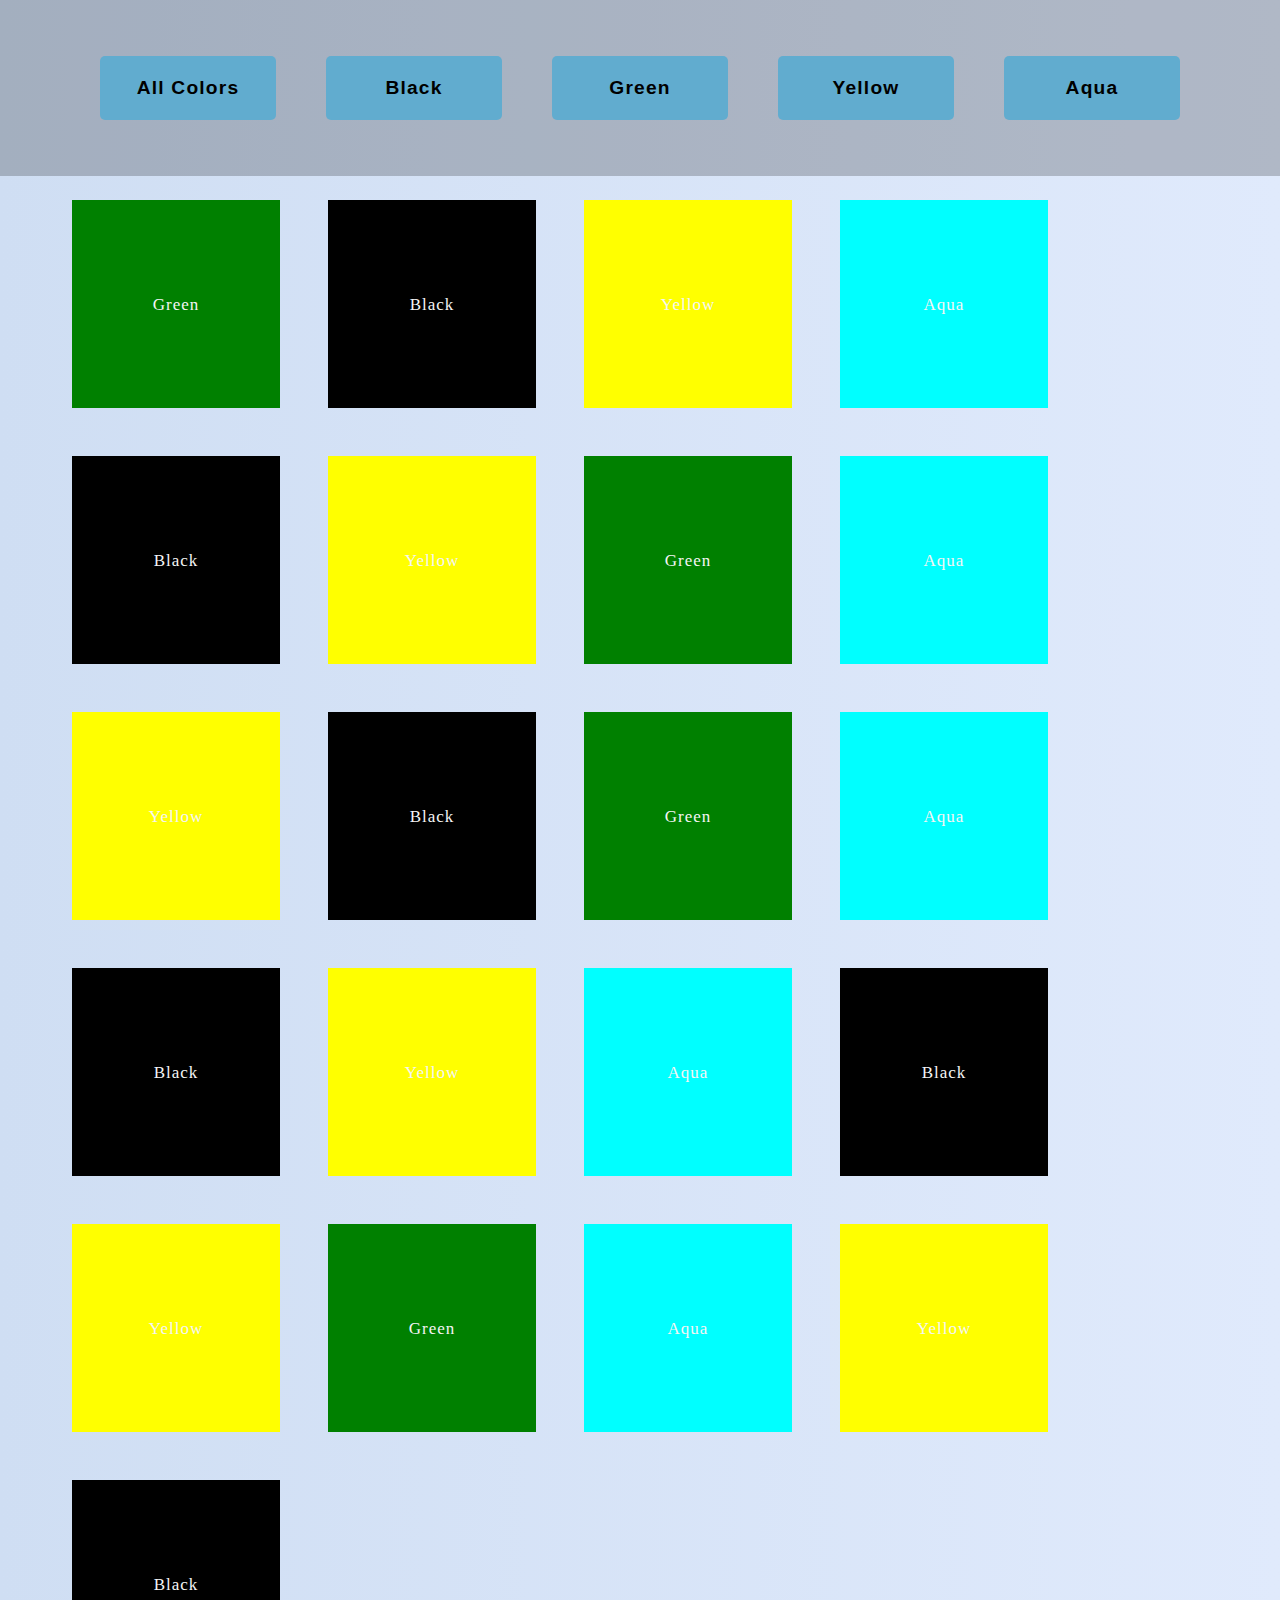
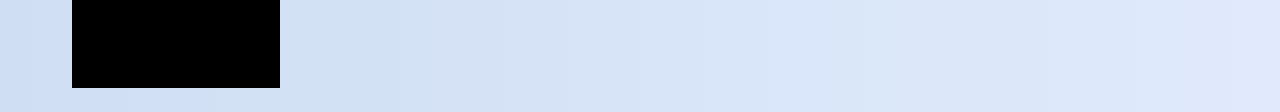
<file: template/easy.html>
<!DOCTYPE html>
<html lang="en">

<head>
    <meta charset="UTF-8">
    <meta http-equiv="X-UA-Compatible" content="IE=edge">
    <meta name="viewport" content="width=device-width, initial-scale=1.0">
    <link rel="stylesheet" href="../css/extend.css">
    <title>Easy Filter</title>
</head>

<body>
    <div class="buttons">
        <button type="button" class="btn" data-filter="all">All Colors</button>
        <button type="button" class="btn" data-filter="black">Black</button>
        <button type="button" class="btn" data-filter="green">Green</button>
        <button type="button" class="btn" data-filter="yellow">Yellow</button>
        <button type="button" class="btn" data-filter="aqua">Aqua</button>
    </div>

    <div class="wraps">
        <div class="single" data-filter="green" style="background-color:green ;">Green</div>
        <div class="single" data-filter="black" style="background-color:black ;">Black</div>
        <div class="single" data-filter="yellow" style="background-color:yellow ;">Yellow</div>
        <div class="single" data-filter="aqua" style="background-color:aqua ;">Aqua</div>
        <div class="single" data-filter="black" style="background-color: black;">Black</div>
        <div class="single" data-filter="yellow" style="background-color: yellow;">Yellow</div>
        <div class="single" data-filter="green" style="background-color: green;">Green</div>
        <div class="single" data-filter="aqua" style="background-color:aqua ;">Aqua</div>
        <div class="single" data-filter="yellow" style="background-color:yellow ;">Yellow</div>
        <div class="single" data-filter="black" style="background-color: black;">Black</div>
        <div class="single" data-filter="green" style="background-color:green ;">Green</div>
        <div class="single" data-filter="aqua" style="background-color:aqua ;">Aqua</div>
        <div class="single" data-filter="black" style="background-color:black ;">Black</div>
        <div class="single" data-filter="yellow" style="background-color:yellow ;">Yellow</div>
        <div class="single" data-filter="aqua" style="background-color:aqua ;">Aqua</div>
        <div class="single" data-filter="black" style="background-color: black;">Black</div>
        <div class="single" data-filter="yellow" style="background-color: yellow;">Yellow</div>
        <div class="single" data-filter="green" style="background-color: green;">Green</div>
        <div class="single" data-filter="aqua" style="background-color:aqua ;">Aqua</div>
        <div class="single" data-filter="yellow" style="background-color:yellow ;">Yellow</div>
        <div class="single" data-filter="black" style="background-color: black;">Black</div>
    </div>
    <script src="../Javascript/easy.js"></script>
</body>

</html>
</file>
<file: css/extend.css>
.buttons {
  width: 100%;
  display: -webkit-box;
  display: -ms-flexbox;
  display: flex;
  -webkit-box-pack: center;
      -ms-flex-pack: center;
          justify-content: center;
  -webkit-box-align: center;
      -ms-flex-align: center;
          align-items: center;
  background: rgba(0, 0, 0, 0.212);
  height: 11rem;
}

.buttons .btn {
  width: 11rem;
  height: 4rem;
  margin: 25px;
  border: none;
  border-radius: 5px;
  background-color: #61accf;
  font-size: 1.2rem;
  letter-spacing: 1.2px;
  -webkit-transition: 0.5s all;
  transition: 0.5s all;
  font-weight: 600;
}

.buttons :nth-child(1):hover {
  cursor: pointer;
  color: whitesmoke;
  background-color: #7f3888;
}

.buttons :nth-child(2):hover {
  cursor: pointer;
  color: whitesmoke;
  background-color: black;
}

.buttons :nth-child(3):hover {
  cursor: pointer;
  color: whitesmoke;
  background-color: green;
}

.buttons :nth-child(4):hover {
  cursor: pointer;
  color: whitesmoke;
  background-color: yellow;
}

.buttons :nth-child(5):hover {
  cursor: pointer;
  color: whitesmoke;
  background-color: aqua;
}

.wraps {
  display: -webkit-box;
  display: -ms-flexbox;
  display: flex;
  -ms-flex-wrap: wrap;
      flex-wrap: wrap;
  padding-left: 3rem;
}

.wraps .single {
  -webkit-box-sizing: border-box;
          box-sizing: border-box;
  width: 13rem;
  height: 13rem;
  -webkit-box-pack: center;
      -ms-flex-pack: center;
          justify-content: center;
  display: -webkit-box;
  display: -ms-flexbox;
  display: flex;
  -webkit-box-align: center;
      -ms-flex-align: center;
          align-items: center;
  margin: 1.5rem;
  color: whitesmoke;
  font-size: 17px;
  letter-spacing: 1px;
  opacity: 1;
  visibility: visible;
  -webkit-transform: scale(1);
          transform: scale(1);
  -webkit-transition: 0.5s;
  transition: 0.5s;
}

.wraps .active {
  -webkit-transform: scale(0);
          transform: scale(0);
}

html, body, div, span, applet, object, iframe,
h1, h2, h3, h4, h5, h6, p, blockquote, pre,
a, abbr, acronym, address, big, cite, code,
del, dfn, em, img, ins, kbd, q, s, samp,
small, strike, strong, sub, sup, tt, var,
b, u, i, center,
dl, dt, dd, ol, ul, li,
fieldset, form, label, legend,
table, caption, tbody, tfoot, thead, tr, th, td,
article, aside, canvas, details, embed,
figure, figcaption, footer, header, hgroup,
menu, nav, output, ruby, section, summary,
time, mark, audio, video {
  margin: 0;
  padding: 0;
  border: 0;
  font-size: 100%;
  font: inherit;
  vertical-align: baseline;
}

/* HTML5 display-role reset for older browsers */
article, aside, details, figcaption, figure,
footer, header, hgroup, menu, nav, section {
  display: block;
}

body {
  line-height: 1;
}

ol, ul {
  list-style: none;
}

blockquote, q {
  quotes: none;
}

blockquote:before, blockquote:after,
q:before, q:after {
  content: '';
  content: none;
}

table {
  border-collapse: collapse;
  border-spacing: 0;
}

/* Chrome, Safari, Edge, Opera */
input::-webkit-outer-spin-button,
input::-webkit-inner-spin-button {
  -webkit-appearance: none;
  margin: 0;
}

/* Firefox */
input[type=number] {
  -moz-appearance: textfield;
}

body {
  background: #E0EAFC;
  /* fallback for old browsers */
  /* Chrome 10-25, Safari 5.1-6 */
  background: -webkit-gradient(linear, left top, right top, from(#CFDEF3), to(#E0EAFC));
  background: linear-gradient(to right, #CFDEF3, #E0EAFC);
  /* W3C, IE 10+/ Edge, Firefox 16+, Chrome 26+, Opera 12+, Safari 7+ */
}

.pr-1 {
  padding-right: 1rem;
}

.container {
  width: 100%;
  height: 11rem;
  display: -webkit-box;
  display: -ms-flexbox;
  display: flex;
  -webkit-box-orient: vertical;
  -webkit-box-direction: normal;
      -ms-flex-direction: column;
          flex-direction: column;
  -webkit-box-pack: center;
      -ms-flex-pack: center;
          justify-content: center;
  -webkit-box-align: center;
      -ms-flex-align: center;
          align-items: center;
  background: #EB5757;
  /* fallback for old browsers */
  /* Chrome 10-25, Safari 5.1-6 */
  background: -webkit-gradient(linear, left top, right top, from(#000000), to(#EB5757));
  background: linear-gradient(to right, #000000, #EB5757);
  /* W3C, IE 10+/ Edge, Firefox 16+, Chrome 26+, Opera 12+, Safari 7+ */
}

.container .filter-div {
  display: -webkit-box;
  display: -ms-flexbox;
  display: flex;
  -webkit-box-align: center;
      -ms-flex-align: center;
          align-items: center;
}

.container .filter-div .input-div {
  background-color: #f8f8f8;
  display: -webkit-box;
  display: -ms-flexbox;
  display: flex;
  width: 14.3rem;
  -webkit-box-align: center;
      -ms-flex-align: center;
          align-items: center;
  text-align: center;
  border: 0.7px solid;
  height: 1.5rem;
  border-radius: 1rem;
  border-color: darkcyan;
  padding: 0.4rem;
}

.container .filter-div .input-div input {
  border: none;
  outline: none;
  font-size: 0.95rem;
  letter-spacing: 0.05rem;
  padding-left: 0.4rem;
  width: 9.8rem;
  color: grey;
}

.container .img-div {
  display: -webkit-box;
  display: -ms-flexbox;
  display: flex;
}

.container .img-div img {
  margin-top: 0.3rem;
  width: 10rem;
  height: 100%;
}

.wraps2 {
  display: -webkit-box;
  display: -ms-flexbox;
  display: flex;
  -ms-flex-wrap: wrap;
      flex-wrap: wrap;
  -webkit-box-pack: start;
      -ms-flex-pack: start;
          justify-content: flex-start;
  width: 100%;
  margin: 0 auto;
  margin-top: 5rem;
  padding-left: 8rem;
}

.wraps2 .wraps2-box {
  position: relative;
  width: 18rem;
  height: 25rem;
  display: -webkit-box;
  display: -ms-flexbox;
  display: flex;
  -webkit-box-pack: center;
      -ms-flex-pack: center;
          justify-content: center;
  -webkit-box-align: center;
      -ms-flex-align: center;
          align-items: center;
  text-align: center;
  -webkit-transition: 0.5s;
  transition: 0.5s;
  margin-right: 2rem;
  margin-bottom: 2rem;
}

.wraps2 .wraps2-box p {
  font-size: 17px;
  letter-spacing: 1px;
  cursor: default;
  opacity: 0;
  width: 100%;
  height: 100%;
  display: -webkit-box;
  display: -ms-flexbox;
  display: flex;
  -webkit-box-pack: center;
      -ms-flex-pack: center;
          justify-content: center;
  -webkit-box-align: center;
      -ms-flex-align: center;
          align-items: center;
  position: relative;
  z-index: 999999;
  color: #EB5757;
  font-size: 20px;
}

.wraps2 .wraps2-box img {
  position: absolute;
  top: 0;
  left: 0;
  width: 100%;
  height: 100%;
  z-index: -5;
}

/* Hide every HTML inside .hover that would render outside*/
.hover {
  overflow: hidden;
}

/*Animate overlay and move it 'above'*/
.hover .overlay {
  -webkit-transform: translate3d(-100%, 0, 0);
          transform: translate3d(-100%, 0, 0);
  -webkit-animation-duration: 0.5s;
          animation-duration: 0.5s;
  -webkit-animation-fill-mode: forwards;
          animation-fill-mode: forwards;
  -webkit-animation-timing-function: cubic-bezier(0.25, 0.46, 0.45, 0.94);
          animation-timing-function: cubic-bezier(0.25, 0.46, 0.45, 0.94);
}

/* Mouse enter event */
.hover.mouseenter.top .overlay {
  -webkit-animation-name: slide--enter-top;
          animation-name: slide--enter-top;
}

.hover.mouseenter.right .overlay {
  -webkit-animation-name: slide--enter-right;
          animation-name: slide--enter-right;
}

.hover.mouseenter.bottom .overlay {
  -webkit-animation-name: slide--enter-bottom;
          animation-name: slide--enter-bottom;
}

.hover.mouseenter.left .overlay {
  -webkit-animation-name: slide--enter-left;
          animation-name: slide--enter-left;
}

/* Mouse leave event */
.hover.mouseleave.top .overlay {
  -webkit-animation-name: slide--leave-top;
          animation-name: slide--leave-top;
}

.hover.mouseleave.right .overlay {
  -webkit-animation-name: slide--leave-right;
          animation-name: slide--leave-right;
}

.hover.mouseleave.bottom .overlay {
  -webkit-animation-name: slide--leave-bottom;
          animation-name: slide--leave-bottom;
}

.hover.mouseleave.left .overlay {
  -webkit-animation-name: slide--leave-left;
          animation-name: slide--leave-left;
}

/* Sliding animations ! */
@-webkit-keyframes slide--enter-top {
  0% {
    -webkit-transform: translate3d(0, -100%, 0);
            transform: translate3d(0, -100%, 0);
  }
  100% {
    -webkit-transform: none;
            transform: none;
  }
}
@keyframes slide--enter-top {
  0% {
    -webkit-transform: translate3d(0, -100%, 0);
            transform: translate3d(0, -100%, 0);
  }
  100% {
    -webkit-transform: none;
            transform: none;
  }
}

@-webkit-keyframes slide--enter-right {
  0% {
    -webkit-transform: translate3d(100%, 0, 0);
            transform: translate3d(100%, 0, 0);
  }
  100% {
    -webkit-transform: none;
            transform: none;
  }
}

@keyframes slide--enter-right {
  0% {
    -webkit-transform: translate3d(100%, 0, 0);
            transform: translate3d(100%, 0, 0);
  }
  100% {
    -webkit-transform: none;
            transform: none;
  }
}

@-webkit-keyframes slide--enter-bottom {
  0% {
    -webkit-transform: translate3d(0, 100%, 0);
            transform: translate3d(0, 100%, 0);
  }
  100% {
    -webkit-transform: none;
            transform: none;
  }
}

@keyframes slide--enter-bottom {
  0% {
    -webkit-transform: translate3d(0, 100%, 0);
            transform: translate3d(0, 100%, 0);
  }
  100% {
    -webkit-transform: none;
            transform: none;
  }
}

@-webkit-keyframes slide--enter-left {
  0% {
    -webkit-transform: translate3d(-100%, 0, 0);
            transform: translate3d(-100%, 0, 0);
  }
  100% {
    -webkit-transform: none;
            transform: none;
  }
}

@keyframes slide--enter-left {
  0% {
    -webkit-transform: translate3d(-100%, 0, 0);
            transform: translate3d(-100%, 0, 0);
  }
  100% {
    -webkit-transform: none;
            transform: none;
  }
}

@-webkit-keyframes slide--leave-top {
  0% {
    -webkit-transform: none;
            transform: none;
  }
  100% {
    -webkit-transform: translate3d(0, -100%, 0);
            transform: translate3d(0, -100%, 0);
  }
}

@keyframes slide--leave-top {
  0% {
    -webkit-transform: none;
            transform: none;
  }
  100% {
    -webkit-transform: translate3d(0, -100%, 0);
            transform: translate3d(0, -100%, 0);
  }
}

@-webkit-keyframes slide--leave-right {
  0% {
    -webkit-transform: none;
            transform: none;
  }
  100% {
    -webkit-transform: translate3d(100%, 0, 0);
            transform: translate3d(100%, 0, 0);
  }
}

@keyframes slide--leave-right {
  0% {
    -webkit-transform: none;
            transform: none;
  }
  100% {
    -webkit-transform: translate3d(100%, 0, 0);
            transform: translate3d(100%, 0, 0);
  }
}

@-webkit-keyframes slide--leave-bottom {
  0% {
    -webkit-transform: none;
            transform: none;
  }
  100% {
    -webkit-transform: translate3d(0, 100%, 0);
            transform: translate3d(0, 100%, 0);
  }
}

@keyframes slide--leave-bottom {
  0% {
    -webkit-transform: none;
            transform: none;
  }
  100% {
    -webkit-transform: translate3d(0, 100%, 0);
            transform: translate3d(0, 100%, 0);
  }
}

@-webkit-keyframes slide--leave-left {
  0% {
    -webkit-transform: none;
            transform: none;
  }
  100% {
    -webkit-transform: translate3d(-100%, 0, 0);
            transform: translate3d(-100%, 0, 0);
  }
}

@keyframes slide--leave-left {
  0% {
    -webkit-transform: none;
            transform: none;
  }
  100% {
    -webkit-transform: translate3d(-100%, 0, 0);
            transform: translate3d(-100%, 0, 0);
  }
}

.container1 {
  width: 100%;
  height: 10rem;
  padding: 2rem auto;
  display: -webkit-box;
  display: -ms-flexbox;
  display: flex;
  -webkit-box-pack: center;
      -ms-flex-pack: center;
          justify-content: center;
  -webkit-box-align: center;
      -ms-flex-align: center;
          align-items: center;
  position: relative;
  z-index: 11;
  background: #396afc;
  /* fallback for old browsers */
  /* Chrome 10-25, Safari 5.1-6 */
  background: -webkit-gradient(linear, left top, right top, from(#2948ff), to(#396afc));
  background: linear-gradient(to right, #2948ff, #396afc);
  /* W3C, IE 10+/ Edge, Firefox 16+, Chrome 26+, Opera 12+, Safari 7+ */
  -webkit-box-shadow: 5px 10px 10px #0000003f;
          box-shadow: 5px 10px 10px #0000003f;
}

.container1 .select-box {
  display: -webkit-box;
  display: -ms-flexbox;
  display: flex;
  -webkit-box-orient: horizontal;
  -webkit-box-direction: normal;
      -ms-flex-direction: row;
          flex-direction: row;
  -webkit-box-pack: center;
      -ms-flex-pack: center;
          justify-content: center;
  -webkit-box-align: center;
      -ms-flex-align: center;
          align-items: center;
}

.container1 .select-box select {
  margin: 0.5rem 1rem;
  outline: none;
  width: 10rem;
  height: 2.5rem;
  font-size: 1.3rem;
  -webkit-box-sizing: border-box;
          box-sizing: border-box;
  padding-left: 1rem;
  border-radius: 3px;
}

.container1 .select-box select option {
  padding-bottom: 10px;
  font-size: 1.2rem;
  margin: 0px 5px;
  -webkit-transition: 0.5s;
  transition: 0.5s;
}

.container1 .select-box h1 {
  color: white;
  letter-spacing: 2px;
  font-size: 1.45rem;
  font-weight: 500;
}

.wrap3 {
  display: -webkit-box;
  display: -ms-flexbox;
  display: flex;
  margin: 0 auto;
  -ms-flex-wrap: wrap;
      flex-wrap: wrap;
  gap: 2.5rem;
  padding: 3rem 9rem;
  background: #D3CCE3;
  /* fallback for old browsers */
  /* Chrome 10-25, Safari 5.1-6 */
  background: -webkit-gradient(linear, left top, right top, from(#E9E4F0), to(#D3CCE3));
  background: linear-gradient(to right, #E9E4F0, #D3CCE3);
  /* W3C, IE 10+/ Edge, Firefox 16+, Chrome 26+, Opera 12+, Safari 7+ */
}

.wrap3 .box {
  width: 18rem;
  height: 23rem;
  -webkit-box-sizing: border-box;
          box-sizing: border-box;
  display: -webkit-box;
  display: -ms-flexbox;
  display: flex;
  -webkit-box-orient: vertical;
  -webkit-box-direction: normal;
      -ms-flex-direction: column;
          flex-direction: column;
  -webkit-box-align: center;
      -ms-flex-align: center;
          align-items: center;
  border-left: 1px solid gray;
  border-right: 1px solid gray;
  border-bottom: 1px solid gray;
  cursor: pointer;
}

.wrap3 .box img {
  width: 100%;
  height: 50%;
  -o-object-fit: cover;
     object-fit: cover;
}

.wrap3 .box .info-text {
  -webkit-box-sizing: border-box;
          box-sizing: border-box;
  padding: 1rem 1rem;
}

.wrap3 .box .info-text p {
  font-size: 1.35rem;
  margin-bottom: 10px;
  letter-spacing: 1px;
  font-weight: 600;
  font-style: italic;
  color: black;
}

#Model option {
  display: none;
}

.hover {
  position: relative;
  display: -webkit-box;
  display: -ms-flexbox;
  display: flex;
  -webkit-box-align: center;
      -ms-flex-align: center;
          align-items: center;
  cursor: pointer;
}

.overlay {
  position: absolute;
  height: 100%;
  width: 100%;
  background-color: #396afc69;
  text-align: center;
}

html, body, div, span, applet, object, iframe,
h1, h2, h3, h4, h5, h6, p, blockquote, pre,
a, abbr, acronym, address, big, cite, code,
del, dfn, em, img, ins, kbd, q, s, samp,
small, strike, strong, sub, sup, tt, var,
b, u, i, center,
dl, dt, dd, ol, ul, li,
fieldset, form, label, legend,
table, caption, tbody, tfoot, thead, tr, th, td,
article, aside, canvas, details, embed,
figure, figcaption, footer, header, hgroup,
menu, nav, output, ruby, section, summary,
time, mark, audio, video {
  margin: 0;
  padding: 0;
  border: 0;
  font-size: 100%;
  font: inherit;
  vertical-align: baseline;
}

/* HTML5 display-role reset for older browsers */
article, aside, details, figcaption, figure,
footer, header, hgroup, menu, nav, section {
  display: block;
}

body {
  line-height: 1;
}

ol, ul {
  list-style: none;
}

blockquote, q {
  quotes: none;
}

blockquote:before, blockquote:after,
q:before, q:after {
  content: '';
  content: none;
}

table {
  border-collapse: collapse;
  border-spacing: 0;
}

/* Chrome, Safari, Edge, Opera */
input::-webkit-outer-spin-button,
input::-webkit-inner-spin-button {
  -webkit-appearance: none;
  margin: 0;
}

/* Firefox */
input[type=number] {
  -moz-appearance: textfield;
}

video {
  -o-object-fit: cover;
     object-fit: cover;
  width: 100vw;
  height: 100vh;
  position: fixed;
  top: 0;
  left: 0;
  right: 0;
}

.container {
  position: fixed;
  top: 35%;
  background: rgba(0, 0, 0, 0.5);
  color: #f1f1f1;
  width: 100%;
  display: -webkit-box;
  display: -ms-flexbox;
  display: flex;
  -webkit-box-pack: center;
      -ms-flex-pack: center;
          justify-content: center;
  left: 0;
  height: 15rem;
}

.container .boxs {
  display: -webkit-box;
  display: -ms-flexbox;
  display: flex;
  -webkit-box-orient: horizontal;
  -webkit-box-direction: normal;
      -ms-flex-direction: row;
          flex-direction: row;
  -webkit-box-pack: justify;
      -ms-flex-pack: justify;
          justify-content: space-between;
  -webkit-box-align: center;
      -ms-flex-align: center;
          align-items: center;
  width: 800px;
}

.container .boxs a {
  text-decoration: none;
}

.container .boxs a .box {
  width: 18rem;
  background-color: #5bd4ac;
  text-align: center;
  -webkit-box-align: center;
      -ms-flex-align: center;
          align-items: center;
  border-radius: 9px;
  -webkit-transition: 0.5s all;
  transition: 0.5s all;
}

.container .boxs a .box p {
  -webkit-transition: 0.5s all;
  transition: 0.5s all;
  color: #1b1b1b;
  font-size: 20px;
  padding: 1.4rem;
  letter-spacing: 1px;
}

.container .boxs a :hover {
  -webkit-transition: 0.5s all;
  transition: 0.5s all;
  border-radius: 20px;
}

.container .boxs a :hover p {
  -webkit-transition: 0.5s all;
  transition: 0.5s all;
  letter-spacing: 2px;
}
</file>
